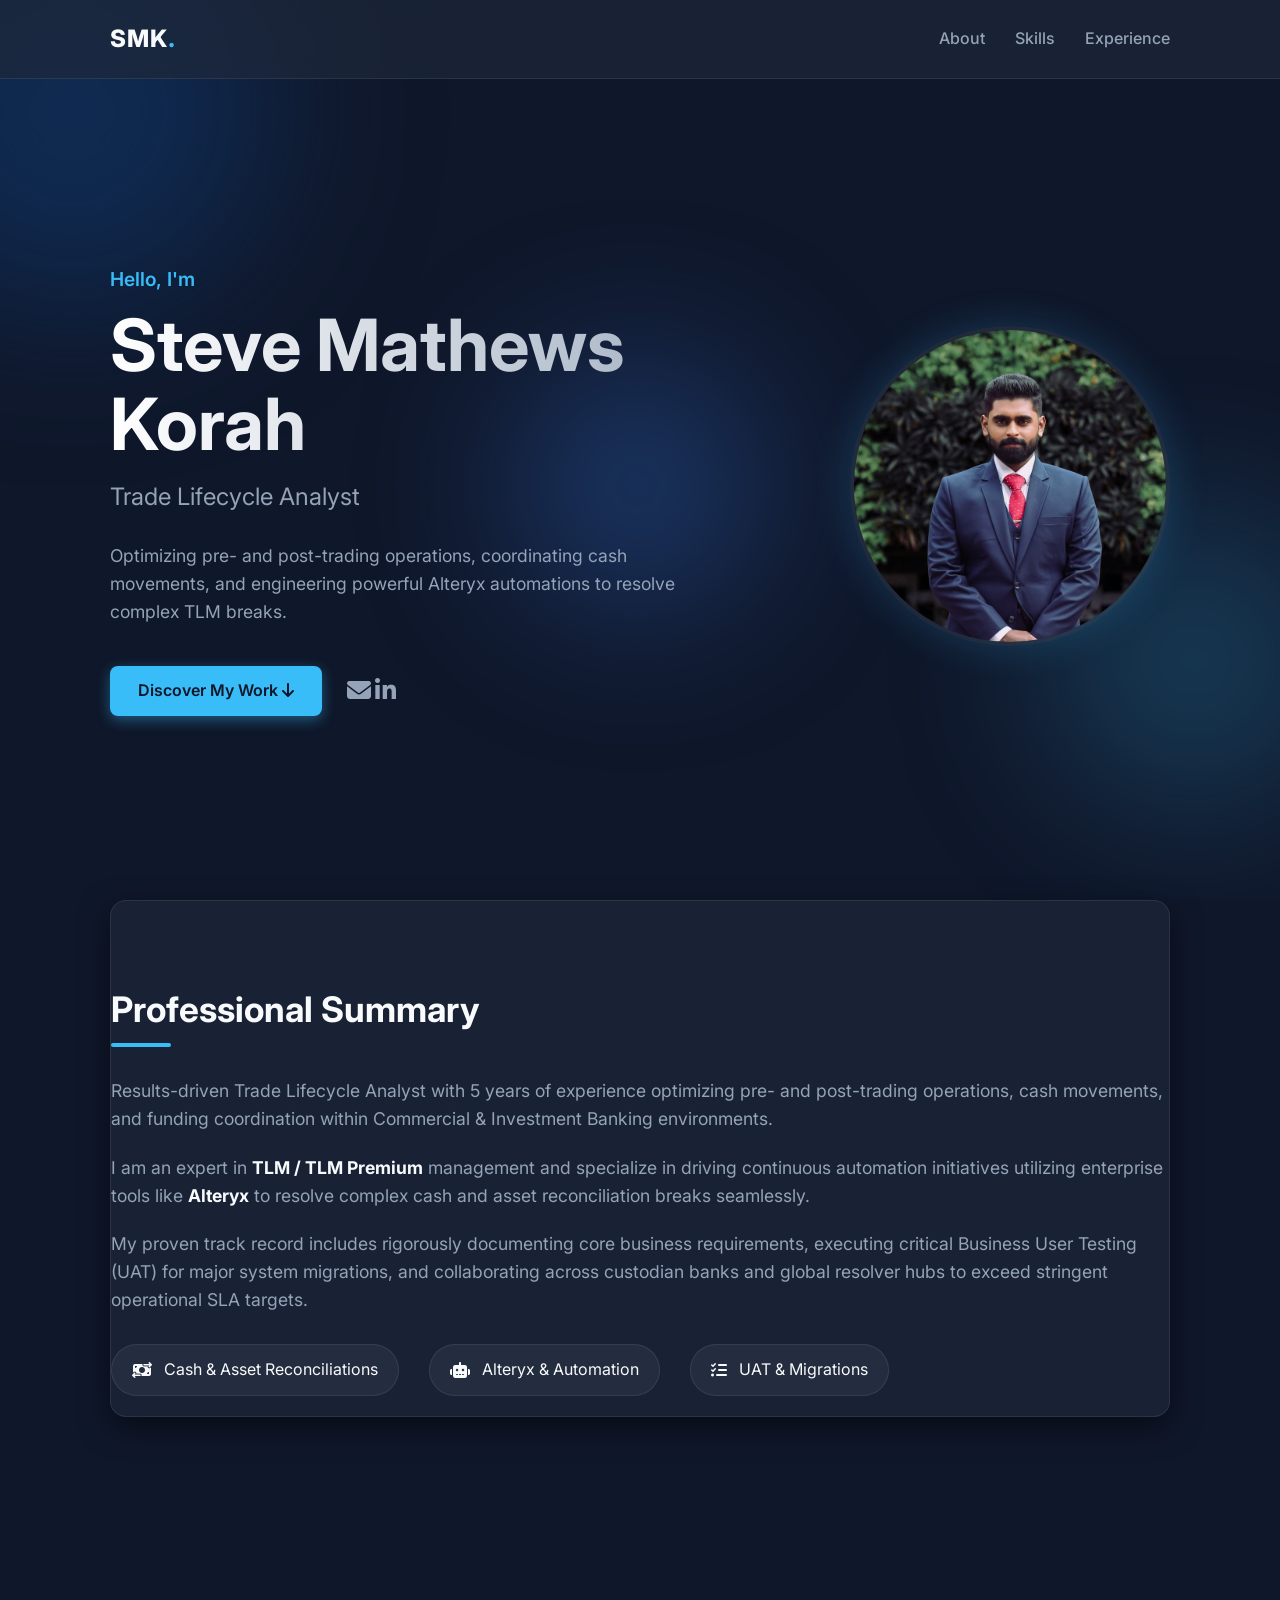
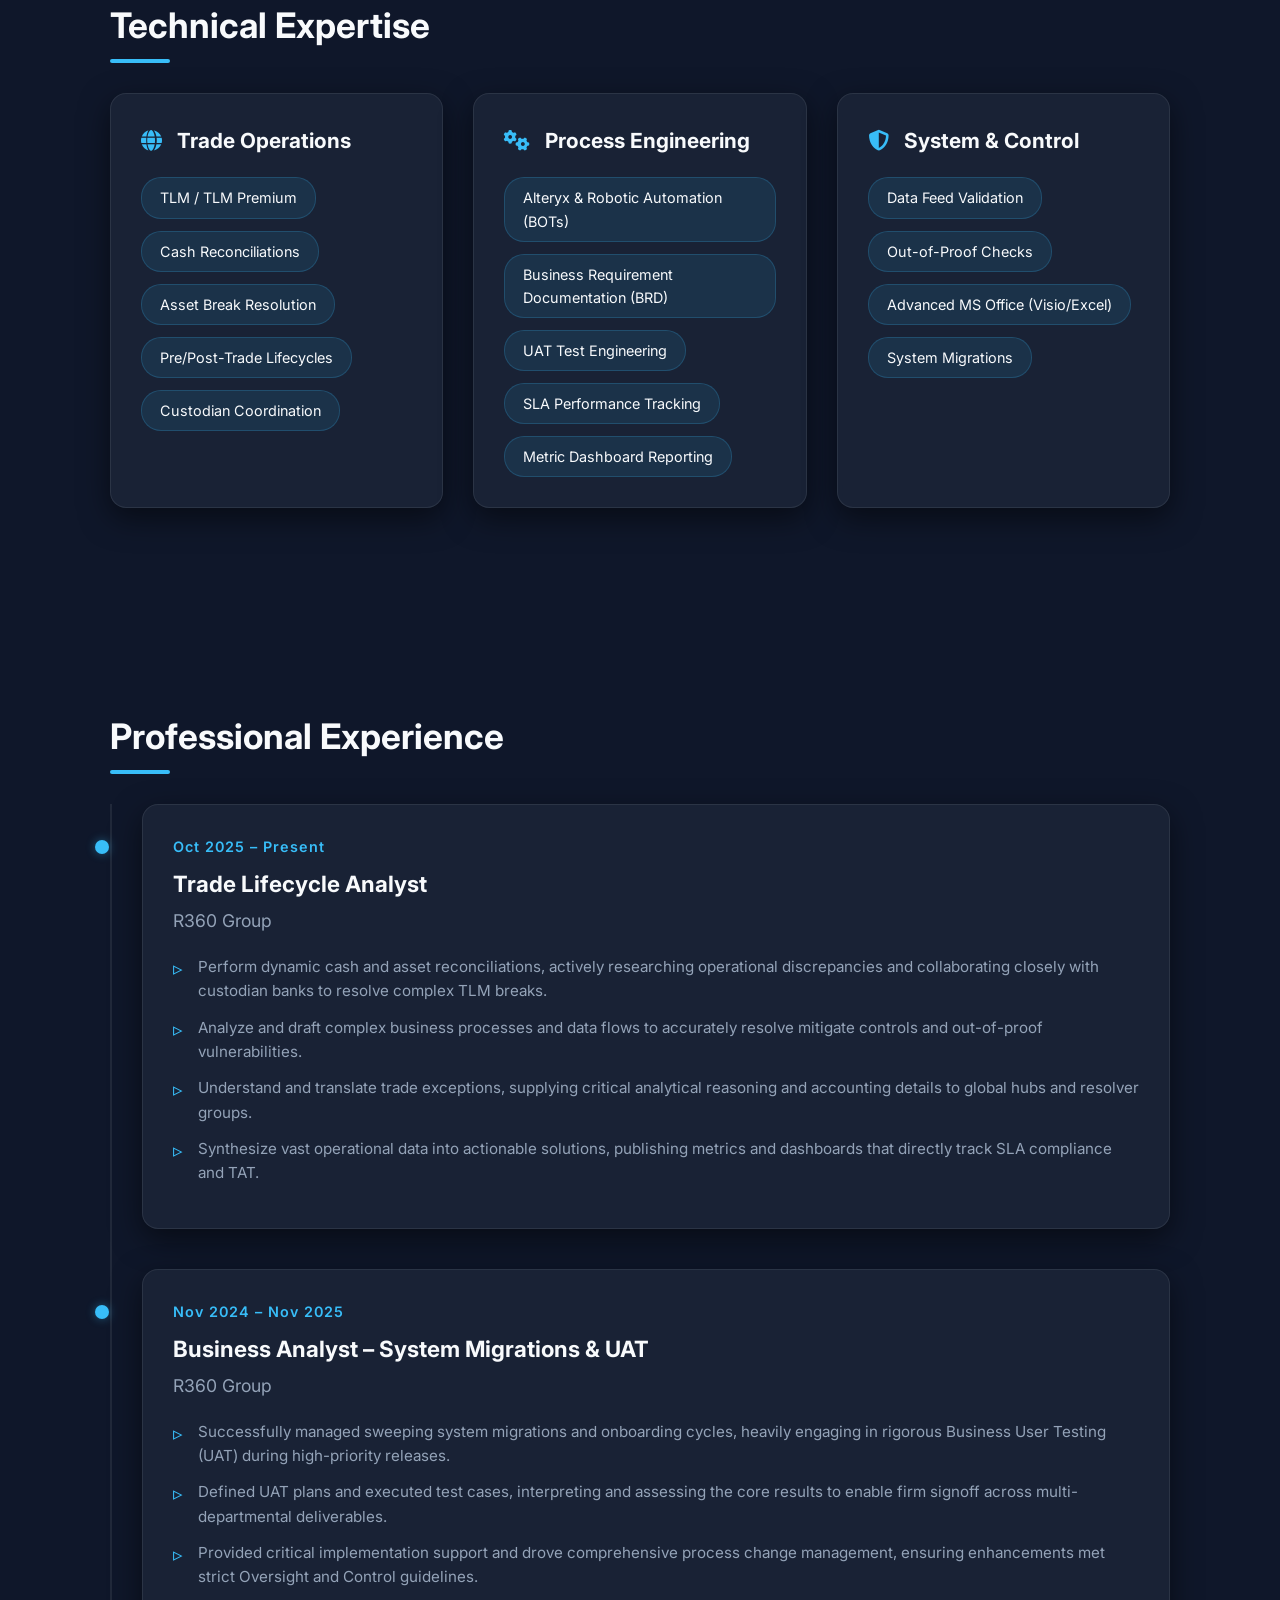
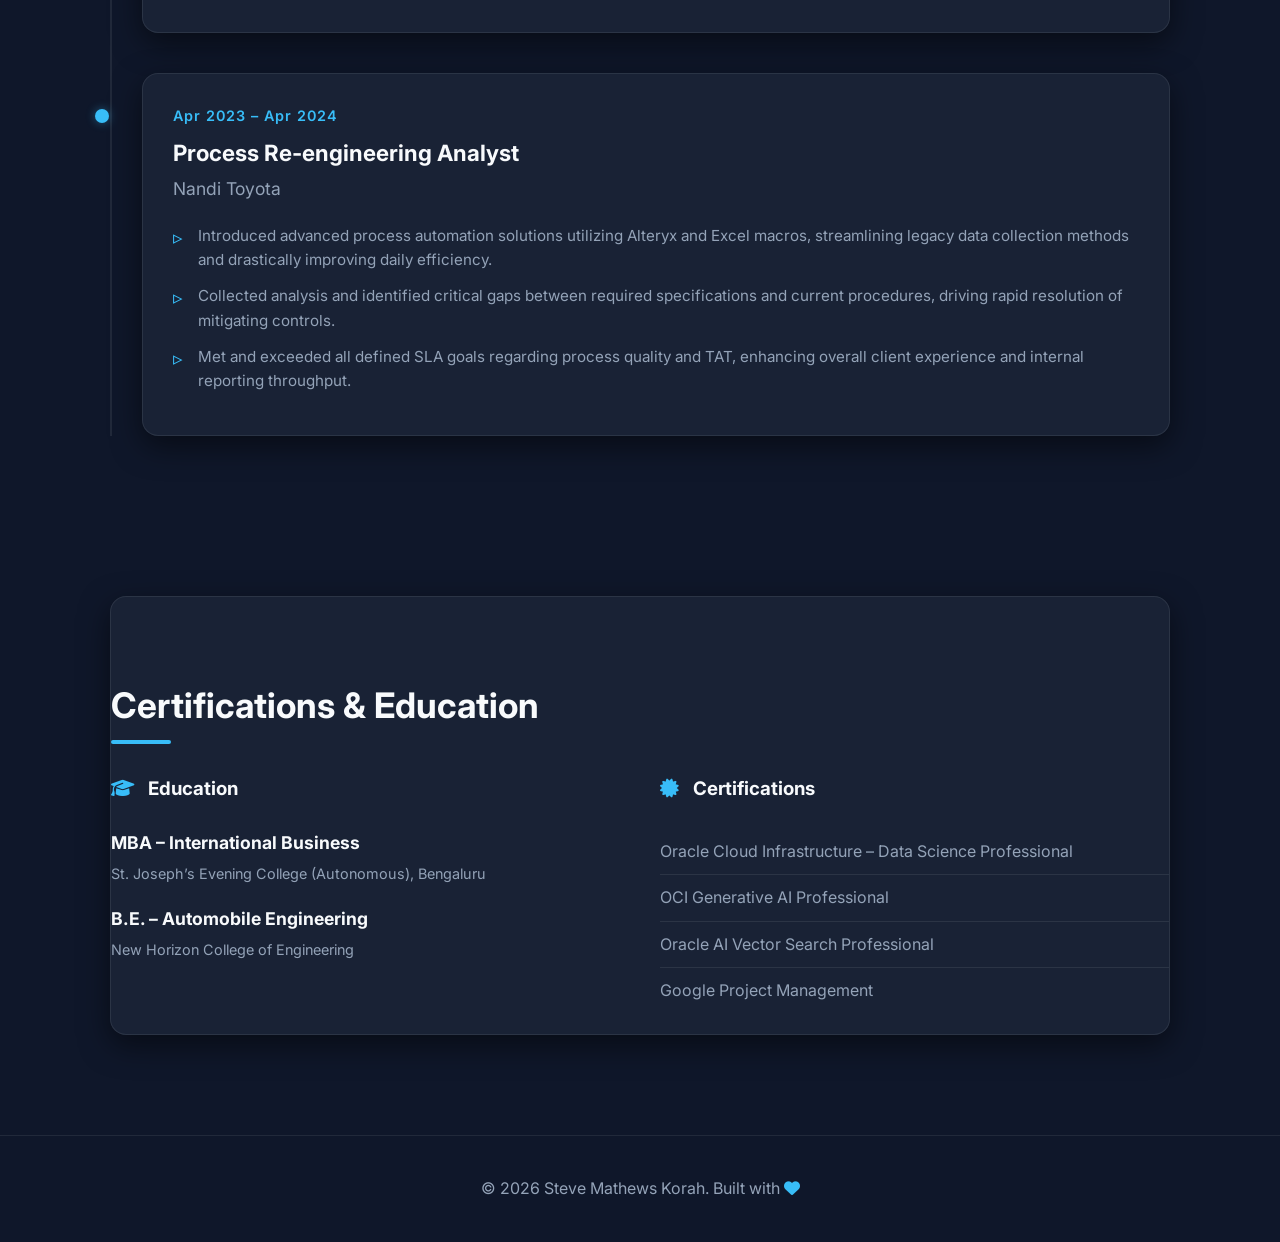
<file: index.html>
<!DOCTYPE html>
<html lang="en">
<head>
    <meta charset="UTF-8">
    <meta name="viewport" content="width=device-width, initial-scale=1.0">
    <title>Steve Mathews Korah | Trade Lifecycle Analyst</title>
    <meta name="description" content="Portfolio of Steve Mathews Korah, a Trade Lifecycle Analyst specializing in TLM, Cash Reconciliations, UAT, and Alteryx automation.">
    <!-- Google Fonts: Inter -->
    <link rel="preconnect" href="https://fonts.googleapis.com">
    <link rel="preconnect" href="https://fonts.gstatic.com" crossorigin>
    <link href="https://fonts.googleapis.com/css2?family=Inter:wght@300;400;500;600;700;800&display=swap" rel="stylesheet">
    <!-- Main Stylesheet -->
    <link rel="stylesheet" href="style.css">
    <!-- Font Awesome for Icons -->
    <link rel="stylesheet" href="https://cdnjs.cloudflare.com/ajax/libs/font-awesome/6.4.0/css/all.min.css">
</head>
<body>

    <!-- Dynamic Background -->
    <div class="bg-shapes">
        <div class="shape shape-1"></div>
        <div class="shape shape-2"></div>
        <div class="shape shape-3"></div>
    </div>

    <!-- Navigation -->
    <nav class="glass-nav">
        <div class="nav-content">
            <a href="#" class="logo">SMK<span class="accent">.</span></a>
            <ul class="nav-links">
                <li><a href="#about">About</a></li>
                <li><a href="#skills">Skills</a></li>
                <li><a href="#experience">Experience</a></li>
            </ul>
        </div>
    </nav>

    <main>
        <!-- Hero Section -->
        <section id="hero" class="hero-section fade-in">
            <div class="hero-container">
                <div class="hero-text">
                    <p class="greeting">Hello, I'm</p>
                    <h1 class="name">Steve Mathews Korah</h1>
                    <h2 class="title" style="font-size: 1.5rem;">Trade Lifecycle Analyst</h2>
                    <p class="subtitle">Optimizing pre- and post-trading operations, coordinating cash movements, and engineering powerful Alteryx automations to resolve complex TLM breaks.</p>
                    <div class="hero-actions">
                        <a href="#about" class="btn btn-primary">Discover My Work <i class="fa-solid fa-arrow-down"></i></a>
                        <div class="social-links">
                            <a href="mailto:stevemathewskorah@gmail.com" target="_blank" aria-label="Email"><i class="fa-solid fa-envelope"></i></a>
                            <a href="https://linkedin.com/in/steve-mathews-korah-229632209" target="_blank" aria-label="LinkedIn"><i class="fa-brands fa-linkedin-in"></i></a>
                        </div>
                    </div>
                </div>
                <div class="hero-image-wrapper">
                    <img src="assets/profile_pic.jpg" alt="Steve Mathews Korah" class="hero-img">
                </div>
            </div>
        </section>

        <!-- About Section -->
        <section id="about" class="section glass-card slide-up">
            <h2 class="section-title">Professional Summary</h2>
            <div class="about-content">
                <p>Results-driven Trade Lifecycle Analyst with 5 years of experience optimizing pre- and post-trading operations, cash movements, and funding coordination within Commercial & Investment Banking environments.</p>
                <p>I am an expert in <strong>TLM / TLM Premium</strong> management and specialize in driving continuous automation initiatives utilizing enterprise tools like <strong>Alteryx</strong> to resolve complex cash and asset reconciliation breaks seamlessly.</p>
                <p>My proven track record includes rigorously documenting core business requirements, executing critical Business User Testing (UAT) for major system migrations, and collaborating across custodian banks and global resolver hubs to exceed stringent operational SLA targets.</p>
                
                <div class="highlights">
                    <div class="highlight-item">
                        <i class="fa-solid fa-money-bill-transfer"></i>
                        <span class="highlight-text">Cash & Asset Reconciliations</span>
                    </div>
                    <div class="highlight-item">
                        <i class="fa-solid fa-robot"></i>
                        <span class="highlight-text">Alteryx & Automation</span>
                    </div>
                    <div class="highlight-item">
                        <i class="fa-solid fa-list-check"></i>
                        <span class="highlight-text">UAT & Migrations</span>
                    </div>
                </div>
            </div>
        </section>

        <!-- Skills Section -->
        <section id="skills" class="section slide-up">
            <h2 class="section-title">Technical Expertise</h2>
            
            <div class="skills-grid">
                <!-- Trade Operations -->
                <div class="skill-category glass-card hover-lift">
                    <h3><i class="fa-solid fa-globe accent-icon"></i> Trade Operations</h3>
                    <ul class="skill-tags">
                        <li>TLM / TLM Premium</li>
                        <li>Cash Reconciliations</li>
                        <li>Asset Break Resolution</li>
                        <li>Pre/Post-Trade Lifecycles</li>
                        <li>Custodian Coordination</li>
                    </ul>
                </div>

                <!-- Process Engineering -->
                <div class="skill-category glass-card hover-lift">
                    <h3><i class="fa-solid fa-gears accent-icon"></i> Process Engineering</h3>
                    <ul class="skill-tags">
                        <li>Alteryx & Robotic Automation (BOTs)</li>
                        <li>Business Requirement Documentation (BRD)</li>
                        <li>UAT Test Engineering</li>
                        <li>SLA Performance Tracking</li>
                        <li>Metric Dashboard Reporting</li>
                    </ul>
                </div>

                <!-- System & Control -->
                <div class="skill-category glass-card hover-lift">
                    <h3><i class="fa-solid fa-shield-halved accent-icon"></i> System & Control</h3>
                    <ul class="skill-tags">
                        <li>Data Feed Validation</li>
                        <li>Out-of-Proof Checks</li>
                        <li>Advanced MS Office (Visio/Excel)</li>
                        <li>System Migrations</li>
                    </ul>
                </div>
            </div>
        </section>

        <!-- Experience Section -->
        <section id="experience" class="section slide-up">
            <h2 class="section-title">Professional Experience</h2>
            
            <div class="timeline">
                
                <!-- R360 Present -->
                <div class="timeline-item glass-card hover-glow">
                    <div class="timeline-date">Oct 2025 – Present</div>
                    <div class="timeline-content">
                        <h3>Trade Lifecycle Analyst</h3>
                        <h4>R360 Group</h4>
                        <ul class="achievement-list">
                            <li>Perform dynamic cash and asset reconciliations, actively researching operational discrepancies and collaborating closely with custodian banks to resolve complex TLM breaks.</li>
                            <li>Analyze and draft complex business processes and data flows to accurately resolve mitigate controls and out-of-proof vulnerabilities.</li>
                            <li>Understand and translate trade exceptions, supplying critical analytical reasoning and accounting details to global hubs and resolver groups.</li>
                            <li>Synthesize vast operational data into actionable solutions, publishing metrics and dashboards that directly track SLA compliance and TAT.</li>
                        </ul>
                    </div>
                </div>

                <!-- R360 Consultant -->
                <div class="timeline-item glass-card hover-glow">
                    <div class="timeline-date">Nov 2024 – Nov 2025</div>
                    <div class="timeline-content">
                        <h3>Business Analyst – System Migrations & UAT</h3>
                        <h4>R360 Group</h4>
                        <ul class="achievement-list">
                            <li>Successfully managed sweeping system migrations and onboarding cycles, heavily engaging in rigorous Business User Testing (UAT) during high-priority releases.</li>
                            <li>Defined UAT plans and executed test cases, interpreting and assessing the core results to enable firm signoff across multi-departmental deliverables.</li>
                            <li>Provided critical implementation support and drove comprehensive process change management, ensuring enhancements met strict Oversight and Control guidelines.</li>
                        </ul>
                    </div>
                </div>

                <!-- Toyota -->
                <div class="timeline-item glass-card hover-glow">
                    <div class="timeline-date">Apr 2023 – Apr 2024</div>
                    <div class="timeline-content">
                        <h3>Process Re-engineering Analyst</h3>
                        <h4>Nandi Toyota</h4>
                        <ul class="achievement-list">
                            <li>Introduced advanced process automation solutions utilizing Alteryx and Excel macros, streamlining legacy data collection methods and drastically improving daily efficiency.</li>
                            <li>Collected analysis and identified critical gaps between required specifications and current procedures, driving rapid resolution of mitigating controls.</li>
                            <li>Met and exceeded all defined SLA goals regarding process quality and TAT, enhancing overall client experience and internal reporting throughput.</li>
                        </ul>
                    </div>
                </div>
                
            </div>
        </section>

        <!-- Certifications -->
        <section id="certifications" class="section glass-card slide-up">
            <h2 class="section-title">Certifications & Education</h2>
            <div class="cert-grid">
                <div class="education-details">
                    <h3><i class="fa-solid fa-graduation-cap accent-icon"></i> Education</h3>
                    <div class="edu-item">
                        <strong>MBA – International Business</strong>
                        <p>St. Joseph’s Evening College (Autonomous), Bengaluru</p>
                    </div>
                    <div class="edu-item">
                        <strong>B.E. – Automobile Engineering</strong>
                        <p>New Horizon College of Engineering</p>
                    </div>
                </div>
                <div class="cert-details">
                    <h3><i class="fa-solid fa-certificate accent-icon"></i> Certifications</h3>
                    <ul class="cert-list">
                        <li>Oracle Cloud Infrastructure – Data Science Professional</li>
                        <li>OCI Generative AI Professional</li>
                        <li>Oracle AI Vector Search Professional</li>
                        <li>Google Project Management</li>
                    </ul>
                </div>
            </div>
        </section>

    </main>

    <footer>
        <p>&copy; 2026 Steve Mathews Korah. Built with <i class="fa-solid fa-heart accent" style="color:#38bdf8;"></i></p>
    </footer>

    <!-- Main Script -->
    <script src="script.js"></script>
</body>
</html>
</file>
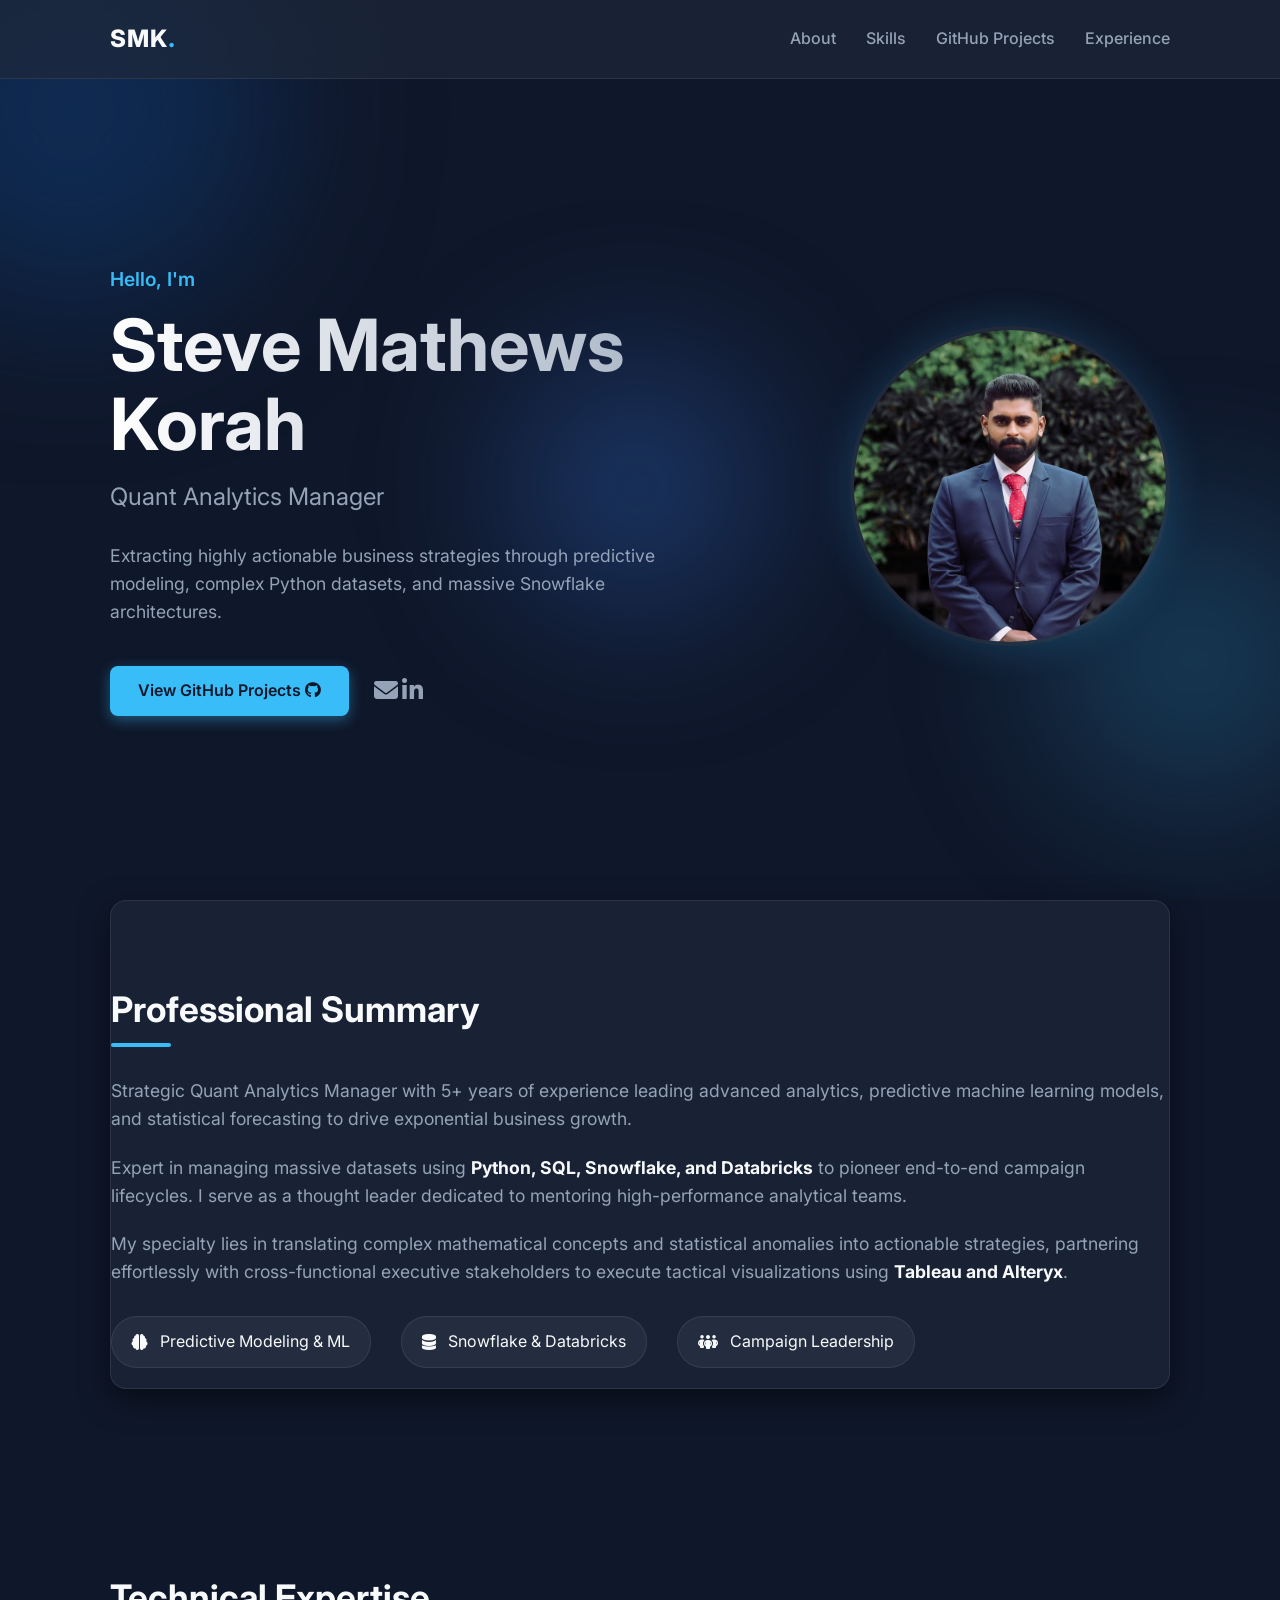
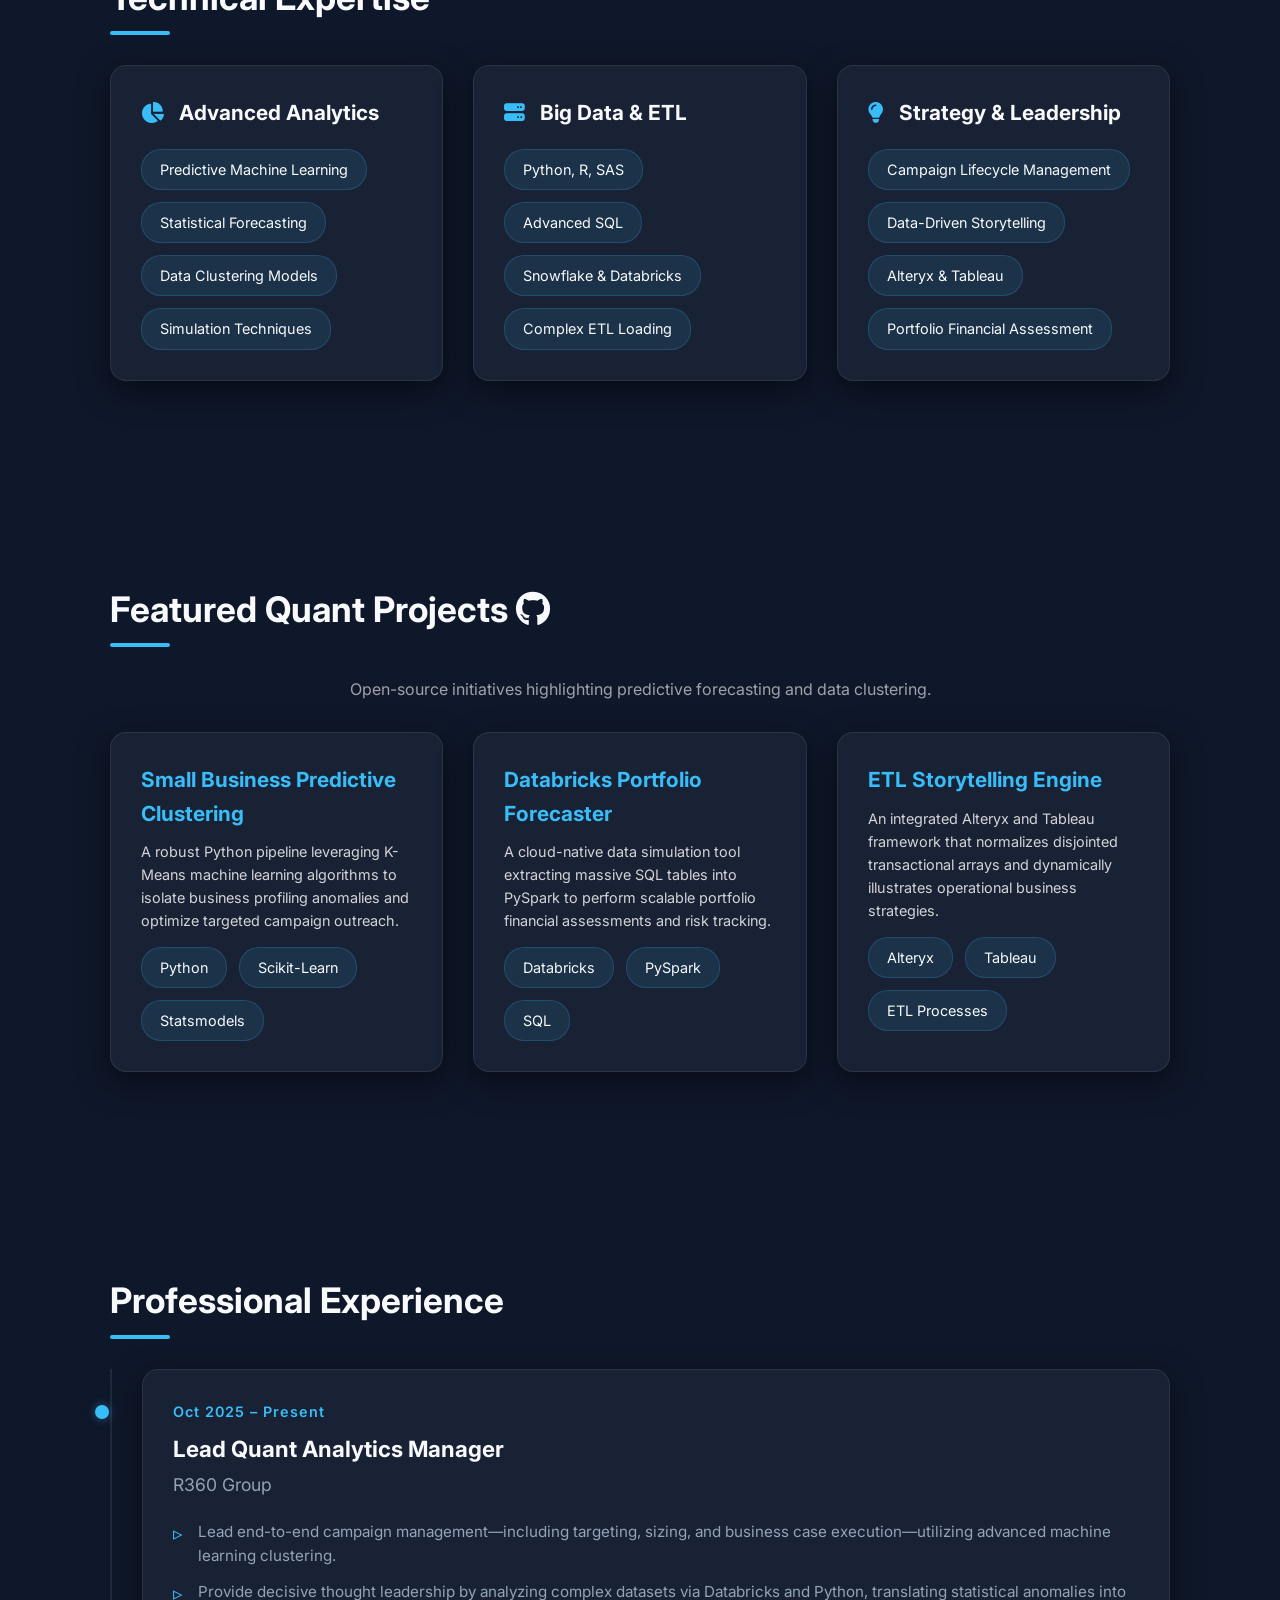
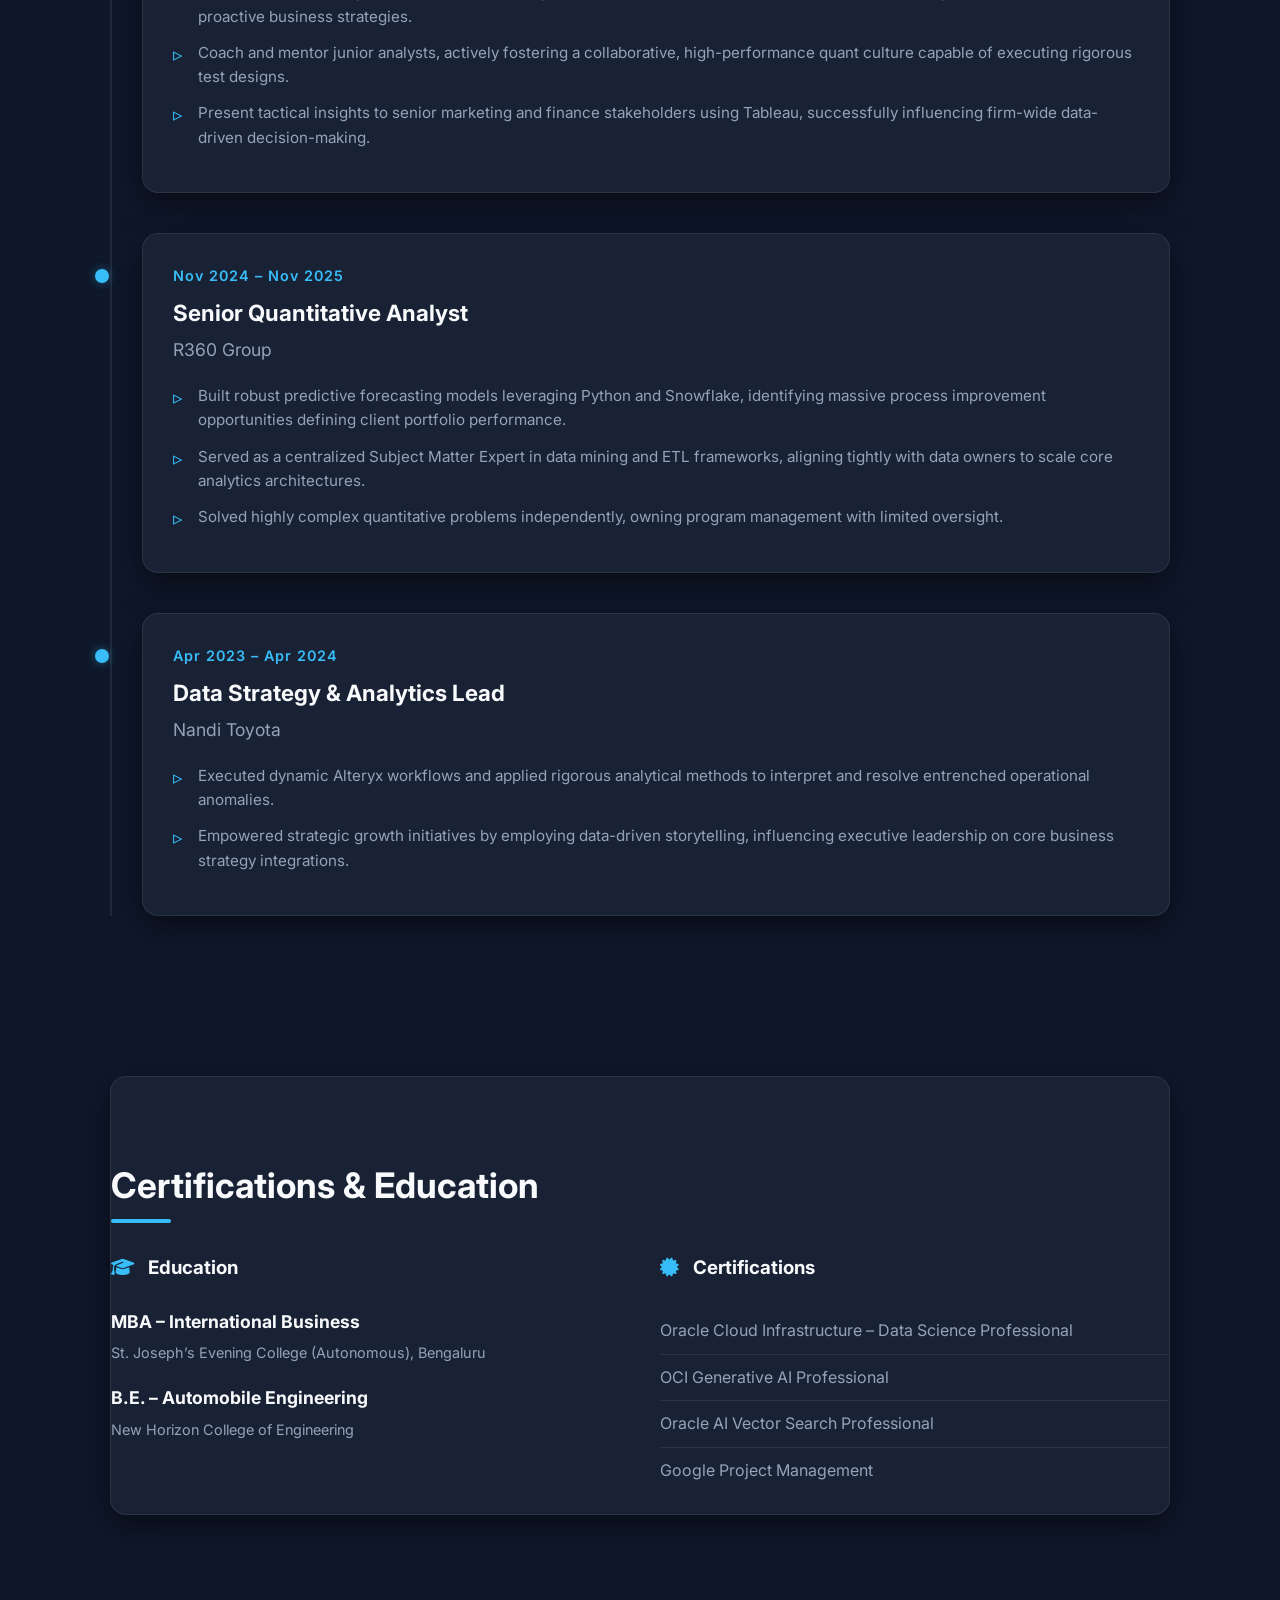
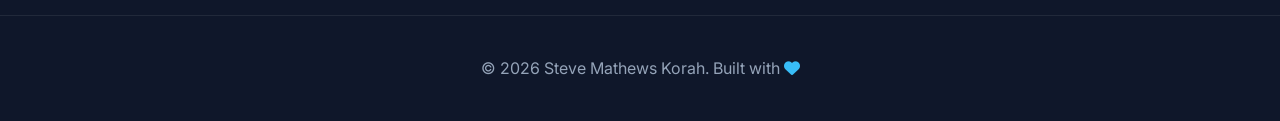
<file: quant.html>
<!DOCTYPE html>
<html lang="en">
<head>
    <meta charset="UTF-8">
    <meta name="viewport" content="width=device-width, initial-scale=1.0">
    <title>Steve Mathews Korah | Quant Analytics Manager</title>
    <meta name="description" content="Portfolio of Steve Mathews Korah, a Vice President-level Quant Analytics Manager specializing in Python, Snowflake, and Predictive Modeling.">
    <!-- Google Fonts: Inter -->
    <link rel="preconnect" href="https://fonts.googleapis.com">
    <link rel="preconnect" href="https://fonts.gstatic.com" crossorigin>
    <link href="https://fonts.googleapis.com/css2?family=Inter:wght@300;400;500;600;700;800&display=swap" rel="stylesheet">
    <!-- Main Stylesheet -->
    <link rel="stylesheet" href="style.css">
    <!-- Font Awesome for Icons -->
    <link rel="stylesheet" href="https://cdnjs.cloudflare.com/ajax/libs/font-awesome/6.4.0/css/all.min.css">
</head>
<body>

    <!-- Dynamic Background -->
    <div class="bg-shapes">
        <div class="shape shape-1"></div>
        <div class="shape shape-2"></div>
        <div class="shape shape-3"></div>
    </div>

    <!-- Navigation -->
    <nav class="glass-nav">
        <div class="nav-content">
            <a href="#" class="logo">SMK<span class="accent">.</span></a>
            <ul class="nav-links">
                <li><a href="#about">About</a></li>
                <li><a href="#skills">Skills</a></li>
                <li><a href="#projects">GitHub Projects</a></li>
                <li><a href="#experience">Experience</a></li>
            </ul>
        </div>
    </nav>

    <main>
        <!-- Hero Section -->
        <section id="hero" class="hero-section fade-in">
            <div class="hero-container">
                <div class="hero-text">
                    <p class="greeting">Hello, I'm</p>
                    <h1 class="name">Steve Mathews Korah</h1>
                    <h2 class="title" style="font-size: 1.5rem;">Quant Analytics Manager</h2>
                    <p class="subtitle">Extracting highly actionable business strategies through predictive modeling, complex Python datasets, and massive Snowflake architectures.</p>
                    <div class="hero-actions">
                        <a href="#projects" class="btn btn-primary">View GitHub Projects <i class="fa-brands fa-github"></i></a>
                        <div class="social-links">
                            <a href="mailto:stevemathewskorah@gmail.com" target="_blank" aria-label="Email"><i class="fa-solid fa-envelope"></i></a>
                            <a href="https://linkedin.com/in/steve-mathews-korah-229632209" target="_blank" aria-label="LinkedIn"><i class="fa-brands fa-linkedin-in"></i></a>
                        </div>
                    </div>
                </div>
                <div class="hero-image-wrapper">
                    <img src="assets/profile_pic.jpg" alt="Steve Mathews Korah" class="hero-img">
                </div>
            </div>
        </section>

        <!-- About Section -->
        <section id="about" class="section glass-card slide-up">
            <h2 class="section-title">Professional Summary</h2>
            <div class="about-content">
                <p>Strategic Quant Analytics Manager with 5+ years of experience leading advanced analytics, predictive machine learning models, and statistical forecasting to drive exponential business growth.</p>
                <p>Expert in managing massive datasets using <strong>Python, SQL, Snowflake, and Databricks</strong> to pioneer end-to-end campaign lifecycles. I serve as a thought leader dedicated to mentoring high-performance analytical teams.</p>
                <p>My specialty lies in translating complex mathematical concepts and statistical anomalies into actionable strategies, partnering effortlessly with cross-functional executive stakeholders to execute tactical visualizations using <strong>Tableau and Alteryx</strong>.</p>
                
                <div class="highlights">
                    <div class="highlight-item">
                        <i class="fa-solid fa-brain"></i>
                        <span class="highlight-text">Predictive Modeling & ML</span>
                    </div>
                    <div class="highlight-item">
                        <i class="fa-solid fa-database"></i>
                        <span class="highlight-text">Snowflake & Databricks</span>
                    </div>
                    <div class="highlight-item">
                        <i class="fa-solid fa-people-group"></i>
                        <span class="highlight-text">Campaign Leadership</span>
                    </div>
                </div>
            </div>
        </section>

        <!-- Skills Section -->
        <section id="skills" class="section slide-up">
            <h2 class="section-title">Technical Expertise</h2>
            
            <div class="skills-grid">
                <!-- Advanced Analytics -->
                <div class="skill-category glass-card hover-lift">
                    <h3><i class="fa-solid fa-chart-pie accent-icon"></i> Advanced Analytics</h3>
                    <ul class="skill-tags">
                        <li>Predictive Machine Learning</li>
                        <li>Statistical Forecasting</li>
                        <li>Data Clustering Models</li>
                        <li>Simulation Techniques</li>
                    </ul>
                </div>

                <!-- Big Data Engineering -->
                <div class="skill-category glass-card hover-lift">
                    <h3><i class="fa-solid fa-server accent-icon"></i> Big Data & ETL</h3>
                    <ul class="skill-tags">
                        <li>Python, R, SAS</li>
                        <li>Advanced SQL</li>
                        <li>Snowflake & Databricks</li>
                        <li>Complex ETL Loading</li>
                    </ul>
                </div>

                <!-- Strategy & Leadership -->
                <div class="skill-category glass-card hover-lift">
                    <h3><i class="fa-solid fa-lightbulb accent-icon"></i> Strategy & Leadership</h3>
                    <ul class="skill-tags">
                        <li>Campaign Lifecycle Management</li>
                        <li>Data-Driven Storytelling</li>
                        <li>Alteryx & Tableau</li>
                        <li>Portfolio Financial Assessment</li>
                    </ul>
                </div>
            </div>
        </section>

        <!-- Projects Section -->
        <section id="projects" class="section slide-up">
            <h2 class="section-title">Featured Quant Projects <i class="fa-brands fa-github"></i></h2>
            <p style="text-align: center; color: #a1a1aa; margin-bottom: 30px;">Open-source initiatives highlighting predictive forecasting and data clustering.</p>
            
            <div class="skills-grid"> <!-- Reusing grid layout for cards -->
                
                <div class="skill-category glass-card hover-lift" style="text-align: left;">
                    <h3 style="margin-bottom: 10px; color: #38bdf8;">Small Business Predictive Clustering</h3>
                    <p style="font-size: 0.9rem; color: #d4d4d8; margin-bottom: 15px;">A robust Python pipeline leveraging K-Means machine learning algorithms to isolate business profiling anomalies and optimize targeted campaign outreach.</p>
                    <ul class="skill-tags" style="margin-bottom: 0;">
                        <li>Python</li><li>Scikit-Learn</li><li>Statsmodels</li>
                    </ul>
                </div>

                <div class="skill-category glass-card hover-lift" style="text-align: left;">
                    <h3 style="margin-bottom: 10px; color: #38bdf8;">Databricks Portfolio Forecaster</h3>
                    <p style="font-size: 0.9rem; color: #d4d4d8; margin-bottom: 15px;">A cloud-native data simulation tool extracting massive SQL tables into PySpark to perform scalable portfolio financial assessments and risk tracking.</p>
                    <ul class="skill-tags" style="margin-bottom: 0;">
                        <li>Databricks</li><li>PySpark</li><li>SQL</li>
                    </ul>
                </div>

                <div class="skill-category glass-card hover-lift" style="text-align: left;">
                    <h3 style="margin-bottom: 10px; color: #38bdf8;">ETL Storytelling Engine</h3>
                    <p style="font-size: 0.9rem; color: #d4d4d8; margin-bottom: 15px;">An integrated Alteryx and Tableau framework that normalizes disjointed transactional arrays and dynamically illustrates operational business strategies.</p>
                    <ul class="skill-tags" style="margin-bottom: 0;">
                        <li>Alteryx</li><li>Tableau</li><li>ETL Processes</li>
                    </ul>
                </div>

            </div>
        </section>

        <!-- Experience Section -->
        <section id="experience" class="section slide-up">
            <h2 class="section-title">Professional Experience</h2>
            
            <div class="timeline">
                
                <!-- R360 Present -->
                <div class="timeline-item glass-card hover-glow">
                    <div class="timeline-date">Oct 2025 – Present</div>
                    <div class="timeline-content">
                        <h3>Lead Quant Analytics Manager</h3>
                        <h4>R360 Group</h4>
                        <ul class="achievement-list">
                            <li>Lead end-to-end campaign management—including targeting, sizing, and business case execution—utilizing advanced machine learning clustering.</li>
                            <li>Provide decisive thought leadership by analyzing complex datasets via Databricks and Python, translating statistical anomalies into proactive business strategies.</li>
                            <li>Coach and mentor junior analysts, actively fostering a collaborative, high-performance quant culture capable of executing rigorous test designs.</li>
                            <li>Present tactical insights to senior marketing and finance stakeholders using Tableau, successfully influencing firm-wide data-driven decision-making.</li>
                        </ul>
                    </div>
                </div>

                <!-- R360 Consultant -->
                <div class="timeline-item glass-card hover-glow">
                    <div class="timeline-date">Nov 2024 – Nov 2025</div>
                    <div class="timeline-content">
                        <h3>Senior Quantitative Analyst</h3>
                        <h4>R360 Group</h4>
                        <ul class="achievement-list">
                            <li>Built robust predictive forecasting models leveraging Python and Snowflake, identifying massive process improvement opportunities defining client portfolio performance.</li>
                            <li>Served as a centralized Subject Matter Expert in data mining and ETL frameworks, aligning tightly with data owners to scale core analytics architectures.</li>
                            <li>Solved highly complex quantitative problems independently, owning program management with limited oversight.</li>
                        </ul>
                    </div>
                </div>

                <!-- Toyota -->
                <div class="timeline-item glass-card hover-glow">
                    <div class="timeline-date">Apr 2023 – Apr 2024</div>
                    <div class="timeline-content">
                        <h3>Data Strategy & Analytics Lead</h3>
                        <h4>Nandi Toyota</h4>
                        <ul class="achievement-list">
                            <li>Executed dynamic Alteryx workflows and applied rigorous analytical methods to interpret and resolve entrenched operational anomalies.</li>
                            <li>Empowered strategic growth initiatives by employing data-driven storytelling, influencing executive leadership on core business strategy integrations.</li>
                        </ul>
                    </div>
                </div>
                
            </div>
        </section>

        <!-- Certifications -->
        <section id="certifications" class="section glass-card slide-up">
            <h2 class="section-title">Certifications & Education</h2>
            <div class="cert-grid">
                <div class="education-details">
                    <h3><i class="fa-solid fa-graduation-cap accent-icon"></i> Education</h3>
                    <div class="edu-item">
                        <strong>MBA – International Business</strong>
                        <p>St. Joseph’s Evening College (Autonomous), Bengaluru</p>
                    </div>
                    <div class="edu-item">
                        <strong>B.E. – Automobile Engineering</strong>
                        <p>New Horizon College of Engineering</p>
                    </div>
                </div>
                <div class="cert-details">
                    <h3><i class="fa-solid fa-certificate accent-icon"></i> Certifications</h3>
                    <ul class="cert-list">
                        <li>Oracle Cloud Infrastructure – Data Science Professional</li>
                        <li>OCI Generative AI Professional</li>
                        <li>Oracle AI Vector Search Professional</li>
                        <li>Google Project Management</li>
                    </ul>
                </div>
            </div>
        </section>

    </main>

    <footer>
        <p>&copy; 2026 Steve Mathews Korah. Built with <i class="fa-solid fa-heart accent" style="color:#38bdf8;"></i></p>
    </footer>

    <!-- Main Script -->
    <script src="script.js"></script>
</body>
</html>
</file>
<file: style.css>
/* style.css */
:root {
    --bg-color: #0f172a;
    --text-color: #f8fafc;
    --text-muted: #94a3b8;
    --accent-color: #38bdf8;
    --accent-glow: rgba(56, 189, 248, 0.4);
    --glass-bg: rgba(30, 41, 59, 0.7);
    --glass-border: rgba(255, 255, 255, 0.08);
}

* {
    margin: 0;
    padding: 0;
    box-sizing: border-box;
    font-family: 'Inter', sans-serif;
}

body {
    background-color: var(--bg-color);
    color: var(--text-color);
    line-height: 1.6;
    overflow-x: hidden;
}

/* Background Animated Shapes */
.bg-shapes {
    position: fixed;
    top: 0;
    left: 0;
    width: 100vw;
    height: 100vh;
    z-index: -1;
    overflow: hidden;
}
.shape {
    position: absolute;
    filter: blur(80px);
    border-radius: 50%;
    animation: float 20s infinite ease-in-out alternate;
}
.shape-1 {
    width: 400px;
    height: 400px;
    background: rgba(15, 56, 108, 0.6);
    top: -10%;
    left: -10%;
}
.shape-2 {
    width: 300px;
    height: 300px;
    background: rgba(56, 189, 248, 0.2);
    bottom: 10%;
    right: -5%;
    animation-delay: -5s;
}
.shape-3 {
    width: 250px;
    height: 250px;
    background: rgba(59, 130, 246, 0.3);
    top: 40%;
    left: 40%;
    animation-delay: -10s;
}

@keyframes float {
    0% { transform: translate(0, 0) scale(1); }
    100% { transform: translate(30px, 50px) scale(1.1); }
}

/* Typography & Layout */
main {
    max-width: 1100px;
    margin: 0 auto;
    padding: 0 20px;
}
h1, h2, h3 {
    font-weight: 700;
}
.accent {
    color: var(--accent-color);
}
.accent-icon {
    color: var(--accent-color);
    margin-right: 10px;
}

/* Navigation */
.glass-nav {
    position: fixed;
    top: 0;
    width: 100%;
    background: var(--glass-bg);
    backdrop-filter: blur(12px);
    border-bottom: 1px solid var(--glass-border);
    z-index: 1000;
}
.nav-content {
    max-width: 1100px;
    margin: 0 auto;
    padding: 20px;
    display: flex;
    justify-content: space-between;
    align-items: center;
}
.logo {
    font-size: 1.5rem;
    font-weight: 800;
    text-decoration: none;
    color: var(--text-color);
    letter-spacing: 1px;
}
.nav-links {
    list-style: none;
    display: flex;
    gap: 30px;
}
.nav-links a {
    text-decoration: none;
    color: var(--text-muted);
    font-weight: 500;
    transition: color 0.3s;
}
.nav-links a:hover, .nav-links a.active {
    color: var(--accent-color);
}

/* Buttons */
.btn {
    display: inline-block;
    padding: 12px 28px;
    border-radius: 8px;
    text-decoration: none;
    font-weight: 600;
    transition: all 0.3s ease;
}
.btn-primary {
    background-color: var(--accent-color);
    color: #0f172a;
    box-shadow: 0 4px 14px var(--accent-glow);
}
.btn-primary:hover {
    transform: translateY(-2px);
    box-shadow: 0 6px 20px var(--accent-glow);
    background-color: #7dd3fc;
}

/* Glassmorphism Classes */
.glass-card {
    background: var(--glass-bg);
    backdrop-filter: blur(16px);
    border: 1px solid var(--glass-border);
    border-radius: 16px;
    padding: 40px;
    box-shadow: 0 10px 30px rgba(0,0,0,0.5);
}

/* Hero Section */
.hero-section {
    min-height: 100vh;
    display: flex;
    align-items: center;
    padding-top: 80px;
}
.hero-container {
    display: flex;
    align-items: center;
    justify-content: space-between;
    gap: 40px;
    width: 100%;
}
.hero-text {
    flex: 1;
}
.greeting {
    font-size: 1.2rem;
    color: var(--accent-color);
    margin-bottom: 10px;
    font-weight: 600;
}
.name {
    font-size: 4.5rem;
    line-height: 1.1;
    margin-bottom: 15px;
    background: linear-gradient(to right, #ffffff, #94a3b8);
    -webkit-background-clip: text;
    -webkit-text-fill-color: transparent;
}
.title {
    font-size: 2rem;
    color: var(--text-muted);
    font-weight: 400;
    margin-bottom: 25px;
}
.subtitle {
    font-size: 1.1rem;
    color: var(--text-muted);
    margin-bottom: 40px;
    max-width: 600px;
}
.hero-actions {
    display: flex;
    align-items: center;
    gap: 25px;
}
.social-links a {
    color: var(--text-muted);
    font-size: 1.5rem;
    text-decoration: none;
    transition: color 0.3s, transform 0.3s;
}
.social-links a:hover {
    color: var(--accent-color);
    transform: translateY(-3px);
}

.hero-image-wrapper {
    flex-shrink: 0;
}
.hero-img {
    width: 320px;
    height: 320px;
    border-radius: 50%;
    object-fit: cover;
    border: 4px solid var(--glass-border);
    box-shadow: 0 0 40px rgba(56, 189, 248, 0.2);
}

/* Sections */
.section {
    margin-bottom: 100px;
    padding: 80px 0 20px 0;
}
.section-title {
    font-size: 2.2rem;
    margin-bottom: 40px;
    position: relative;
    display: inline-block;
}
.section-title::after {
    content: '';
    position: absolute;
    bottom: -10px;
    left: 0;
    width: 60px;
    height: 4px;
    background: var(--accent-color);
    border-radius: 2px;
}

/* About Content */
.about-content p {
    font-size: 1.1rem;
    color: var(--text-muted);
    margin-bottom: 20px;
}
.about-content strong {
    color: var(--text-color);
}
.highlights {
    display: flex;
    gap: 30px;
    margin-top: 30px;
    flex-wrap: wrap;
}
.highlight-item {
    display: flex;
    align-items: center;
    gap: 12px;
    background: rgba(255,255,255,0.05);
    padding: 12px 20px;
    border-radius: 30px;
    border: 1px solid var(--glass-border);
}

/* Skills Grid */
.skills-grid {
    display: grid;
    grid-template-columns: repeat(auto-fit, minmax(300px, 1fr));
    gap: 30px;
}
.skill-category {
    padding: 30px;
}
.skill-category h3 {
    margin-bottom: 20px;
    font-size: 1.3rem;
}
.skill-tags {
    list-style: none;
    display: flex;
    flex-wrap: wrap;
    gap: 12px;
}
.skill-tags li {
    background: rgba(56, 189, 248, 0.1);
    color: var(--text-color);
    padding: 8px 18px;
    border-radius: 20px;
    font-size: 0.9rem;
    border: 1px solid rgba(56, 189, 248, 0.2);
    transition: all 0.3s;
}
.skill-tags li:hover {
    background: var(--accent-color);
    color: #0f172a;
    transform: translateY(-2px);
}

/* Experience Timeline */
.timeline {
    position: relative;
    padding-left: 30px;
    border-left: 2px solid var(--glass-border);
}
.timeline-item {
    position: relative;
    margin-bottom: 40px;
    padding: 30px;
}
.timeline-item::before {
    content: '';
    position: absolute;
    left: -48px;
    top: 35px;
    width: 14px;
    height: 14px;
    background: var(--accent-color);
    border-radius: 50%;
    box-shadow: 0 0 10px var(--accent-glow);
}
.timeline-date {
    font-size: 0.9rem;
    color: var(--accent-color);
    font-weight: 600;
    margin-bottom: 8px;
    letter-spacing: 1px;
}
.timeline-item h3 {
    font-size: 1.4rem;
    color: var(--text-color);
    margin-bottom: 5px;
}
.timeline-item h4 {
    font-size: 1.1rem;
    font-weight: 400;
    color: var(--text-muted);
    margin-bottom: 20px;
}
.achievement-list {
    list-style: none;
}
.achievement-list li {
    position: relative;
    padding-left: 25px;
    margin-bottom: 12px;
    color: var(--text-muted);
    font-size: 0.95rem;
}
.achievement-list li::before {
    content: '▹';
    position: absolute;
    left: 0;
    color: var(--accent-color);
    font-size: 1.2rem;
    top: -2px;
}
.achievement-list strong {
    color: var(--text-color);
}

/* Certifications & Education */
.cert-grid {
    display: grid;
    grid-template-columns: 1fr 1fr;
    gap: 40px;
}
.cert-grid h3 {
    margin-bottom: 25px;
}
.edu-item {
    margin-bottom: 20px;
}
.edu-item strong {
    display: block;
    color: var(--text-color);
    font-size: 1.1rem;
}
.edu-item p {
    color: var(--text-muted);
    font-size: 0.9rem;
    margin-top: 5px;
}
.cert-list {
    list-style: none;
}
.cert-list li {
    padding: 10px 0;
    border-bottom: 1px solid var(--glass-border);
    color: var(--text-muted);
}
.cert-list li:last-child {
    border-bottom: none;
}

/* Footer */
footer {
    text-align: center;
    padding: 40px 0;
    color: var(--text-muted);
    border-top: 1px solid var(--glass-border);
    margin-top: 50px;
}

/* Animations & Interactions */
.hover-lift {
    transition: transform 0.4s cubic-bezier(0.175, 0.885, 0.32, 1.275);
}
.hover-lift:hover {
    transform: translateY(-8px);
}
.hover-glow {
    transition: all 0.4s ease;
}
.hover-glow:hover {
    box-shadow: 0 10px 40px rgba(56, 189, 248, 0.15);
    border-color: rgba(56, 189, 248, 0.3);
}

/* Initial States for Intersection Observer Animations */
.slide-up {
    opacity: 0;
    transform: translateY(40px);
    transition: opacity 0.8s ease-out, transform 0.8s ease-out;
}
.slide-up.visible {
    opacity: 1;
    transform: translateY(0);
}
.fade-in {
    opacity: 0;
    animation: fadeInAnim 1s ease-out forwards;
}

@keyframes fadeInAnim {
    from { opacity: 0; transform: translateY(-20px); }
    to { opacity: 1; transform: translateY(0); }
}

/* Responsive */
@media (max-width: 900px) {
    .hero-container {
        flex-direction: column-reverse;
        text-align: center;
        padding-top: 40px;
    }
    .hero-actions {
        justify-content: center;
    }
    .hero-img {
        width: 250px;
        height: 250px;
    }
    .name {
        font-size: 3rem;
    }
    .cert-grid {
        grid-template-columns: 1fr;
    }
}
@media (max-width: 600px) {
    .nav-links {
        display: none;
    }
    .glass-card {
        padding: 25px;
    }
    .timeline::before {
        left: 10px;
    }
    .timeline-item::before {
        left: 4px;
        width: 10px;
        height: 10px;
    }
    .timeline {
        padding-left: 20px;
        border-left: none;
    }
    .timeline-item {
        border-left: 2px solid var(--glass-border);
    }
}
</file>
